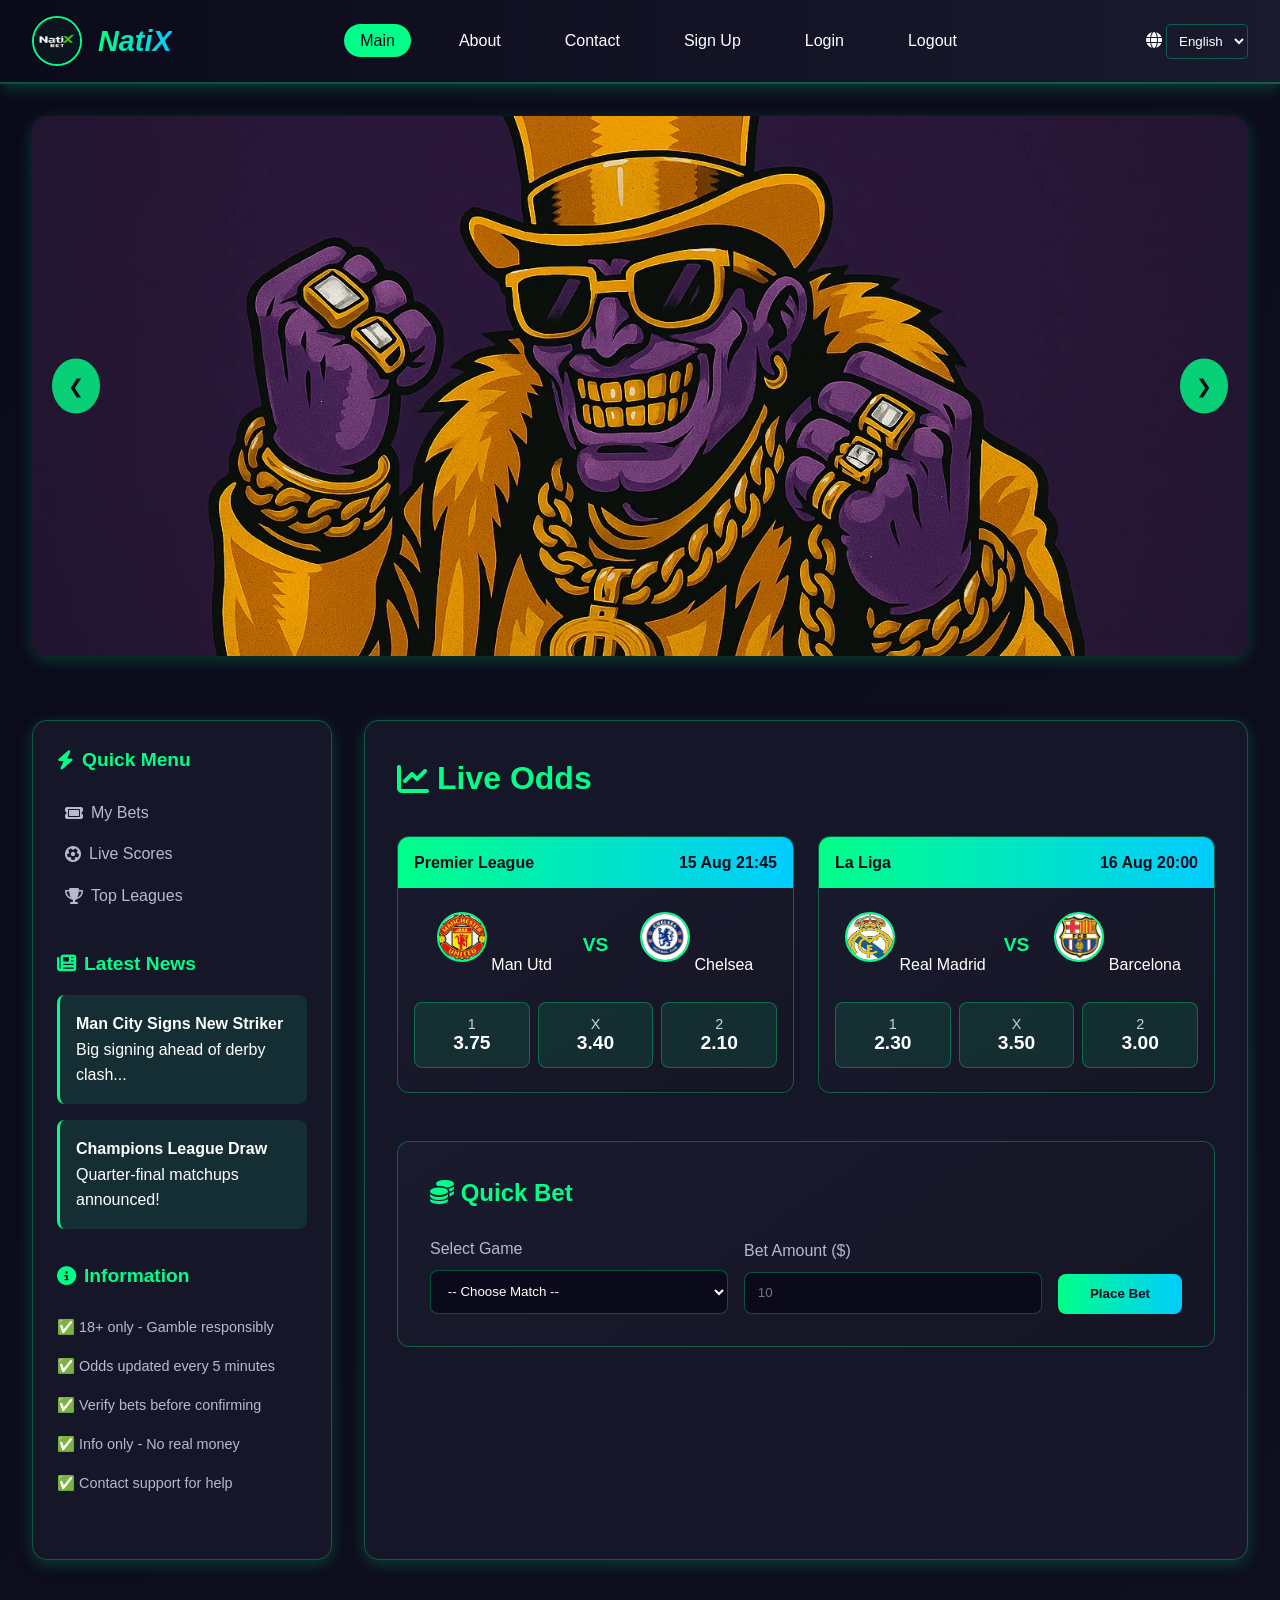
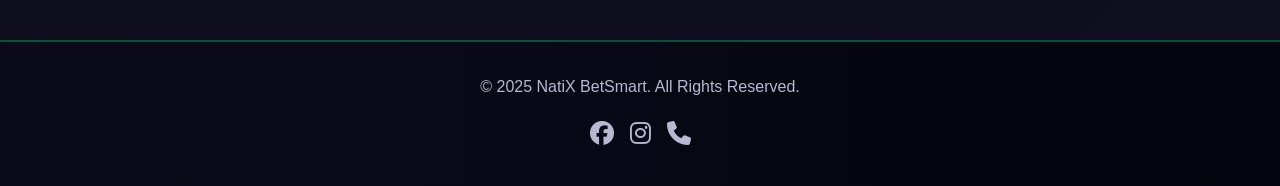
<file: index.html>
<!DOCTYPE html>
<html lang="en">
<head>
    <meta charset="UTF-8">
    <meta name="viewport" content="width=device-width, initial-scale=1.0">
    <meta name="description" content="NatiX - Professional sports betting odds and tips">
    <title>NatiX | Live Betting Odds</title>
    <link rel="stylesheet" href="./Styles/style.css">
    <link rel="stylesheet" href="https://cdnjs.cloudflare.com/ajax/libs/font-awesome/6.5.2/css/all.min.css">
</head>
<body>
    <!-- Header -->
    <header class="main-header">
        <div class="logo-context">
            <img class="logo" src="./images/logo.jpg" alt="NatiX Logo">
            <h1><i>NatiX</i></h1>
        </div>
        
        <nav class="main-nav">
            <ul>
                <li><a href="#" class="active">Main</a></li>
                <li><a href="./templates/about.html">About</a></li>
                <li><a href="./templates/contact.html">Contact</a></li>
                <li><a href="./templates/sign_up.php">Sign Up</a></li>
                <li><a href="./templates/log_in.php">Login</a></li>
                <li><a href="./php/logout.php">Logout</a></li>
            </ul>
        </nav>

        <div class="header-actions">
            <div class="language-selector">
                <i class="fas fa-globe"></i>
                <select id="language">
                    <option value="en">English</option>
                    <option value="am">አማርኛ</option>
                </select>
            </div>
        </div>
    </header>

    <!-- Hero Carousel -->
    <section class="hero-section">
        <div class="slideshow-container">
            <div class="slide active">
                <img src="./images/Betting.jewlery.jpg" alt="Betting Promotions">
            </div>
            <div class="slide">
                <img src="./images/Casino-img.jpg" alt="Casino Games">
            </div>
            <div class="slide">
                <img src="./images/Dollar-img.jpg" alt="Win Big">
            </div>
            <button class="prev" onclick="changeSlide(-1)">❮</button>
            <button class="next" onclick="changeSlide(1)">❯</button>
        </div>
    </section>

    <!-- Main Content -->
    <main class="main-content">
        <!-- Sidebar -->
        <aside class="sidebar">
            <div class="sidebar-section">
                <h2><i class="fas fa-bolt"></i> Quick Menu</h2>
                <ul>
                    <li><a href="#"><i class="fas fa-ticket"></i> My Bets</a></li>
                    <li><a href="#"><i class="fas fa-futbol"></i> Live Scores</a></li>
                    <li><a href="#"><i class="fas fa-trophy"></i> Top Leagues</a></li>
                </ul>
            </div>

            <div class="sidebar-section">
                <h2><i class="fas fa-newspaper"></i> Latest News</h2>
                <article class="news-item">
                    <h4>Man City Signs New Striker</h4>
                    <p>Big signing ahead of derby clash...</p>
                </article>
                <article class="news-item">
                    <h4>Champions League Draw</h4>
                    <p>Quarter-final matchups announced!</p>
                </article>
            </div>

            <div class="sidebar-section">
                <h2><i class="fas fa-info-circle"></i> Information</h2>
                <ul class="info-list">
                    <li>✅ 18+ only - Gamble responsibly</li>
                    <li>✅ Odds updated every 5 minutes</li>
                    <li>✅ Verify bets before confirming</li>
                    <li>✅ Info only - No real money</li>
                    <li>✅ Contact support for help</li>
                </ul>
            </div>
        </aside>

        <!-- Betting Section -->
        <section class="betting-area">
            <h1 class="section-title"><i class="fas fa-chart-line"></i> Live Odds</h1>
            
            <!-- Match Cards -->
            <div class="match-grid">
                <!-- Match Card 1 -->
                <article class="match-card">
                    <header class="match-header">
                        <span class="league">Premier League</span>
                        <span class="time">15 Aug 21:45</span>
                    </header>
                    <div class="match-teams">
                        <div class="team">
                            <img src="./images/Manutd-logo.jpg" alt="Man Utd" class="team-logo">
                            <span>Man Utd</span>
                        </div>
                        <div class="vs">VS</div>
                        <div class="team">
                            <img src="./images/Chelsea-logo.jpg" alt="Chelsea" class="team-logo">
                            <span>Chelsea</span>
                        </div>
                    </div>
                    <div class="odds-container">
                        <button class="odd-btn" data-odd="3.75">
                            <span class="odd-label">1</span>
                            <span class="odd-value">3.75</span>
                        </button>
                        <button class="odd-btn" data-odd="3.40">
                            <span class="odd-label">X</span>
                            <span class="odd-value">3.40</span>
                        </button>
                        <button class="odd-btn" data-odd="2.10">
                            <span class="odd-label">2</span>
                            <span class="odd-value">2.10</span>
                        </button>
                    </div>
                </article>

                <!-- Match Card 2 -->
                <article class="match-card">
                    <header class="match-header">
                        <span class="league">La Liga</span>
                        <span class="time">16 Aug 20:00</span>
                    </header>
                    <div class="match-teams">
                        <div class="team">
                            <img src="./images/RealMadrid-logo.jpg" alt="Real Madrid" class="team-logo">
                            <span>Real Madrid</span>
                        </div>
                        <div class="vs">VS</div>
                        <div class="team">
                            <img src="./images/Barcelona-logo.jpg" alt="Barcelona" class="team-logo">
                            <span>Barcelona</span>
                        </div>
                    </div>
                    <div class="odds-container">
                        <button class="odd-btn" data-odd="2.30">
                            <span class="odd-label">1</span>
                            <span class="odd-value">2.30</span>
                        </button>
                        <button class="odd-btn" data-odd="3.50">
                            <span class="odd-label">X</span>
                            <span class="odd-value">3.50</span>
                        </button>
                        <button class="odd-btn" data-odd="3.00">
                            <span class="odd-label">2</span>
                            <span class="odd-value">3.00</span>
                        </button>
                    </div>
                </article>
            </div>

            <!-- Quick Bet Form -->
            <section class="quick-bet">
                <h2><i class="fas fa-coins"></i> Quick Bet</h2>
                <form id="betForm" class="bet-form">
                    <div class="form-group">
                        <label for="game">Select Game</label>
                        <select id="game" name="game" required>
                            <option value="">-- Choose Match --</option>
                            <option value="manutd-chelsea">Man Utd vs Chelsea</option>
                            <option value="madrid-barca">Real Madrid vs Barcelona</option>
                        </select>
                    </div>
                    <div class="form-group">
                        <label for="amount">Bet Amount ($)</label>
                        <input type="number" id="amount" name="amount" min="1" max="1000" placeholder="10" required>
                    </div>
                    <button type="submit" class="btn-primary">Place Bet</button>
                </form>
                <div id="result"></div>
            </section>
        </section>
    </main>

    <!-- Footer -->
    <footer class="main-footer">
        <p>&copy; 2025 NatiX BetSmart. All Rights Reserved.</p>
        <div class="social-links">
            <a href="#"><i class="fab fa-facebook"></i></a>
            <a href="#"><i class="fab fa-instagram"></i></a>
            <a href="#"><i class="fas fa-phone"></i></a>
        </div>
    </footer>

    <script>
        // Carousel Script
        let slideIndex = 0;
        const slides = document.querySelectorAll('.slide');
        
        function showSlide(index) {
            slides.forEach(slide => slide.classList.remove('active'));
            slides[index].classList.add('active');
        }
        
        function changeSlide(direction) {
            slideIndex += direction;
            if (slideIndex >= slides.length) slideIndex = 0;
            if (slideIndex < 0) slideIndex = slides.length - 1;
            showSlide(slideIndex);
        }
        
        // Auto-slide
        setInterval(() => {
            changeSlide(1);
        }, 4000);

        // Bet form handler
        document.getElementById('betForm').addEventListener('submit', function(e) {
            e.preventDefault();
            const result = document.getElementById('result');
            result.innerHTML = '<div class="success-msg">Bet placed successfully! (Demo mode)</div>';
            setTimeout(() => result.innerHTML = '', 3000);
        });
    </script>
</body>
</html>
</file>
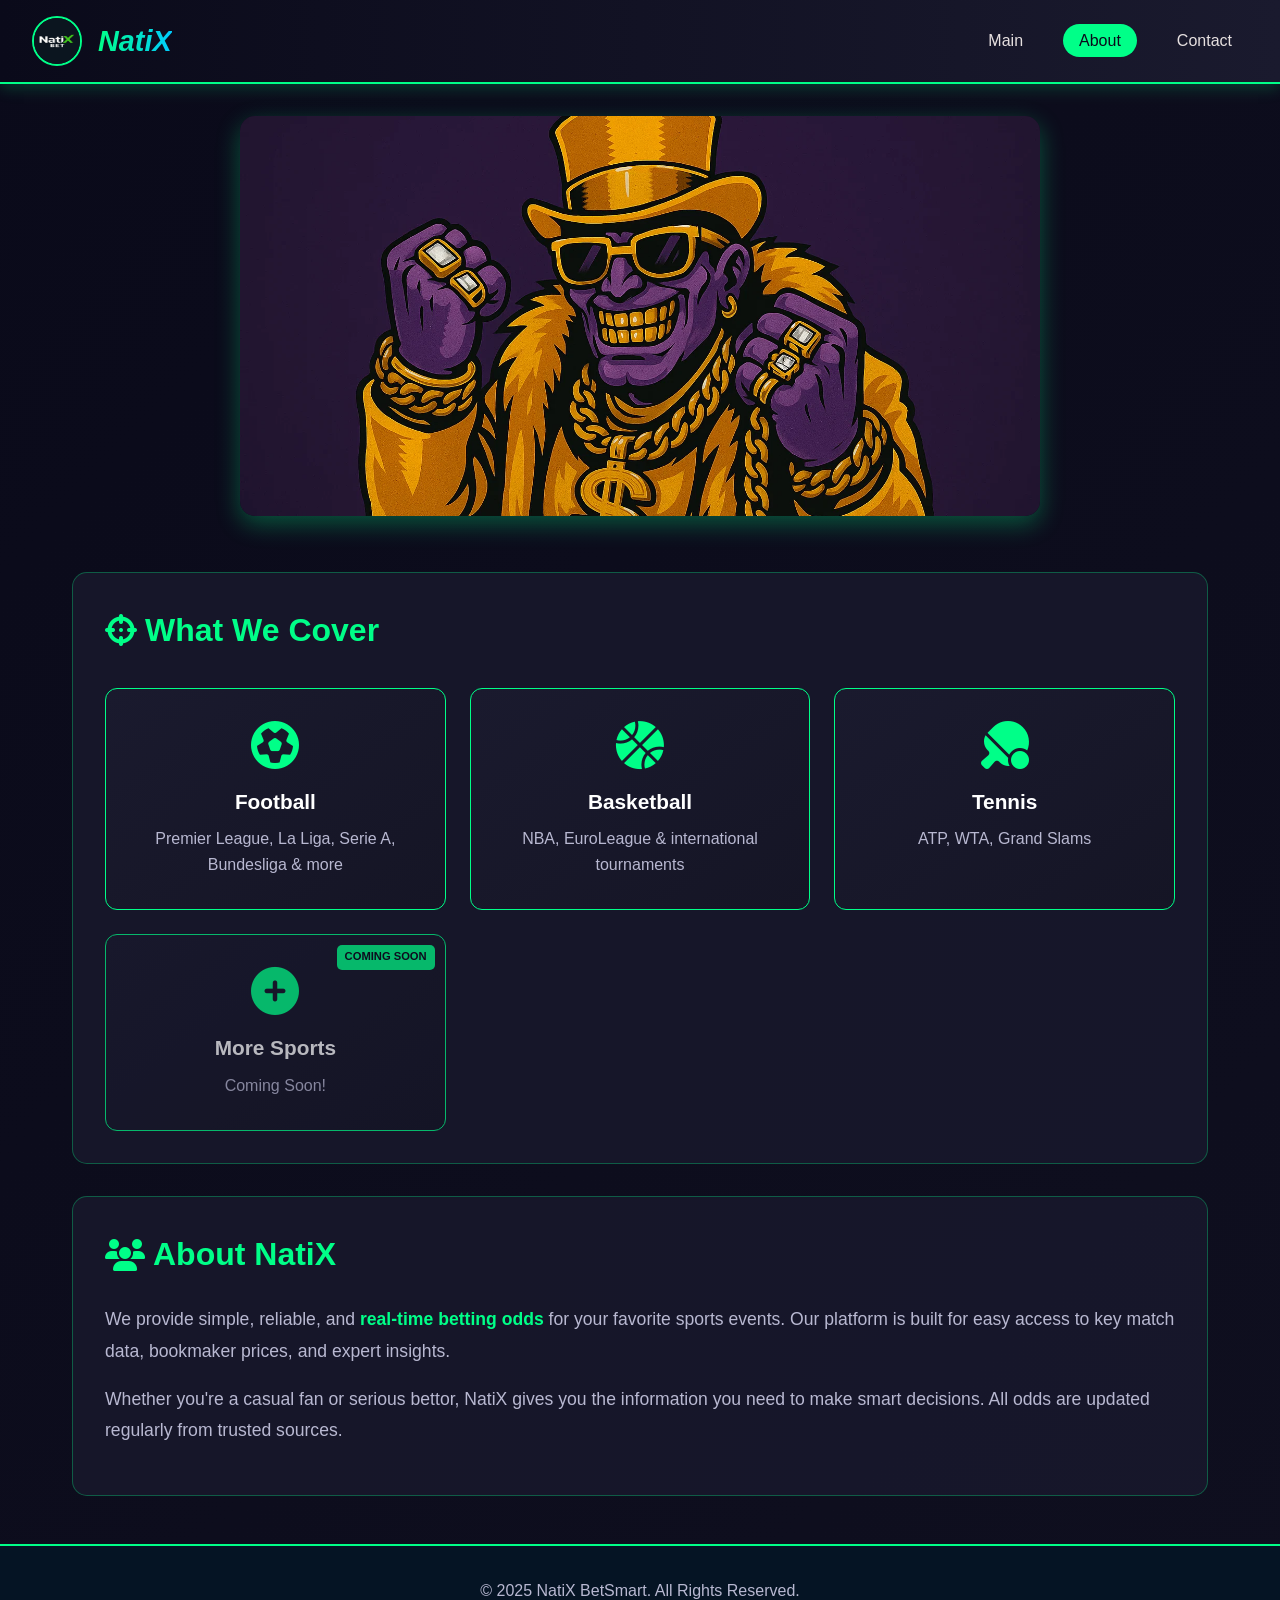
<file: templates/about.html>
<!DOCTYPE html>
<html lang="en">
<head>
    <meta charset="UTF-8">
    <meta name="viewport" content="width=device-width, initial-scale=1.0">
    <meta name="description" content="Learn about NatiX sports betting coverage">
    <title>About Us - NatiX</title>
    <link rel="stylesheet" href="../Styles/about.css">
    <link rel="stylesheet" href="https://cdnjs.cloudflare.com/ajax/libs/font-awesome/6.5.2/css/all.min.css">
</head>

<body>
    <header class="page-header">
        <div class="logo-context">
            <img class="logo" src="../images/logo.jpg" alt="NatiX logo">
            <h1><i>NatiX</i></h1>
        </div>
        <nav class="main-nav">
            <ul>
                <li><a href="../index.html">Main</a></li>
                <li><a href="#" class="active">About</a></li>
                <li><a href="./contact.html">Contact</a></li>
            </ul>
        </nav>
    </header>

    <main class="about-main">
        <!-- Hero Section -->
        <section class="hero-section">
            <img class="about-hero" src="../images/Betting.jewlery.jpg" alt="NatiX betting platform">
        </section>

        <!-- Coverage Section -->
        <section class="coverage-section">
            <h2><i class="fas fa-crosshairs"></i> What We Cover</h2>
            <div class="coverage-grid">
                <div class="coverage-item">
                    <i class="fas fa-futbol"></i>
                    <h3>Football</h3>
                    <p>Premier League, La Liga, Serie A, Bundesliga & more</p>
                </div>
                <div class="coverage-item">
                    <i class="fas fa-basketball-ball"></i>
                    <h3>Basketball</h3>
                    <p>NBA, EuroLeague & international tournaments</p>
                </div>
                <div class="coverage-item">
                    <i class="fas fa-table-tennis"></i>
                    <h3>Tennis</h3>
                    <p>ATP, WTA, Grand Slams</p>
                </div>
                <div class="coverage-item coming-soon">
                    <i class="fas fa-plus-circle"></i>
                    <h3>More Sports</h3>
                    <p>Coming Soon!</p>
                </div>
            </div>
        </section>

        <!-- About Section -->
        <section class="about-section">
            <h2><i class="fas fa-users"></i> About NatiX</h2>
            <div class="about-content">
                <p>We provide simple, reliable, and <strong>real-time betting odds</strong> for your favorite sports events. Our platform is built for easy access to key match data, bookmaker prices, and expert insights.</p>
                <p>Whether you're a casual fan or serious bettor, NatiX gives you the information you need to make smart decisions. All odds are updated regularly from trusted sources.</p>
            </div>
        </section>
    </main>

    <footer class="page-footer">
        <p>&copy; 2025 NatiX BetSmart. All Rights Reserved.</p>
    </footer>
</body>
</html>
</file>
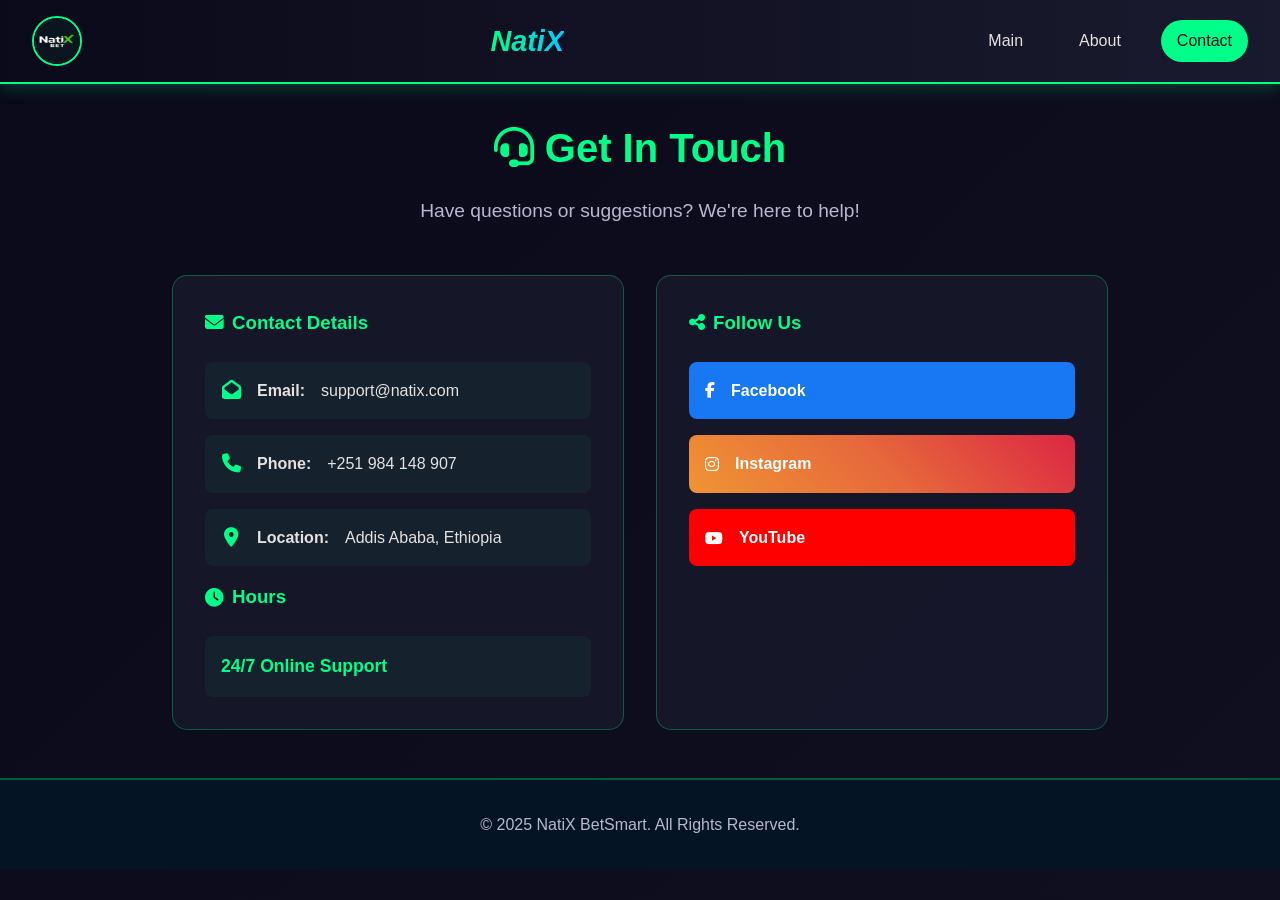
<file: templates/contact.html>
<!DOCTYPE html>
<html lang="en">
<head>
    <meta charset="UTF-8">
    <meta name="viewport" content="width=device-width, initial-scale=1.0">
    <title>Contact Us - NatiX</title>
    <link rel="stylesheet" href="../Styles/contact.css">
    <link rel="stylesheet" href="https://cdnjs.cloudflare.com/ajax/libs/font-awesome/6.5.2/css/all.min.css">
</head>
<body>
    <header class="page-header">
        <img class="logo" src="../images/logo.jpg" alt="NatiX Logo">
        <h1><i>NatiX</i></h1>
        <nav class="page-nav">
            <ul>
                <li><a href="../index.html">Main</a></li>
                <li><a href="./about.html">About</a></li>
                <li><a href="#" class="active">Contact</a></li>
            </ul>
        </nav>
    </header>

    <main class="contact-main">
        <section class="contact-intro">
            <h2><i class="fas fa-headset"></i> Get In Touch</h2>
            <p>Have questions or suggestions? We're here to help!</p>
        </section>

        <div class="contact-container">
            <section class="contact-info">
                <h3><i class="fas fa-envelope"></i> Contact Details</h3>
                <ul class="contact-list">
                    <li>
                        <i class="fas fa-envelope-open"></i>
                        <strong>Email:</strong> support@natix.com
                    </li>
                    <li>
                        <i class="fas fa-phone"></i>
                        <strong>Phone:</strong> +251 984 148 907
                    </li>
                    <li>
                        <i class="fas fa-map-marker-alt"></i>
                        <strong>Location:</strong> Addis Ababa, Ethiopia
                    </li>
                </ul>

                <h3><i class="fas fa-clock"></i> Hours</h3>
                <p class="hours">24/7 Online Support</p>
            </section>

            <section class="social-section">
                <h3><i class="fas fa-share-alt"></i> Follow Us</h3>
                <div class="social-links">
                    <a href="#" class="social-btn facebook">
                        <i class="fab fa-facebook-f"></i>
                        <span>Facebook</span>
                    </a>
                    <a href="#" class="social-btn instagram">
                        <i class="fab fa-instagram"></i>
                        <span>Instagram</span>
                    </a>
                    <a href="#" class="social-btn youtube">
                        <i class="fab fa-youtube"></i>
                        <span>YouTube</span>
                    </a>
                </div>
            </section>
        </div>
    </main>

    <footer class="page-footer">
        <p>&copy; 2025 NatiX BetSmart. All Rights Reserved.</p>
    </footer>
</body>
</html>
</file>
<file: Styles/style.css>
:root {
    --primary-bg: #0a0a1a;
    --secondary-bg: #1a1a2e;
    --card-bg: rgba(26, 26, 46, 0.8);
    --accent-color: #00ff88;
    --accent-hover: #00cc70;
    --text-primary: #ffffff;
    --text-secondary: #b8b8d1;
    --border-color: rgba(0, 255, 136, 0.3);
    --shadow: 0 4px 15px rgba(0, 255, 136, 0.2);
}

* {
    margin: 0;
    padding: 0;
    box-sizing: border-box;
}

body {
    font-family: 'Segoe UI', Tahoma, Geneva, Verdana, sans-serif;
    background: linear-gradient(135deg, var(--primary-bg), #0f0f1f);
    color: var(--text-primary);
    line-height: 1.6;
    min-height: 100vh;
}

/* Header */
.main-header {
    background: linear-gradient(to right, #0a0a1a, #1a1a2e);
    padding: 1rem 2rem;
    display: flex;
    justify-content: space-between;
    align-items: center;
    box-shadow: var(--shadow);
    border-bottom: 2px solid var(--border-color);
}

.logo-context {
    display: flex;
    align-items: center;
    gap: 1rem;
}

.logo {
    width: 50px;
    height: 50px;
    border-radius: 50%;
    border: 2px solid var(--accent-color);
}

.main-header h1 {
    font-size: 1.8rem;
    background: linear-gradient(to right, var(--accent-color), #00ccff);
    -webkit-background-clip: text;
    background-clip: text;
    color: transparent;
}

.main-nav ul {
    display: flex;
    list-style: none;
    gap: 2rem;
}

.main-nav a {
    color: var(--text-primary);
    text-decoration: none;
    padding: 0.5rem 1rem;
    border-radius: 25px;
    transition: all 0.3s ease;
    position: relative;
}

.main-nav a:hover, .main-nav a.active {
    background: var(--accent-color);
    color: var(--primary-bg);
    transform: translateY(-2px);
}

.header-actions {
    display: flex;
    align-items: center;
    gap: 1rem;
}

.language-selector select {
    background: var(--card-bg);
    color: var(--text-primary);
    border: 1px solid var(--border-color);
    padding: 0.5rem;
    border-radius: 5px;
}

/* Hero Carousel */
.hero-section {
    padding: 2rem;
    max-width: 1400px;
    margin: 0 auto;
}

.slideshow-container {
    position: relative;
    width: 100%;
    height: 60vh;
    border-radius: 15px;
    overflow: hidden;
    box-shadow: var(--shadow);
}

.slide {
    display: none;
    width: 100%;
    height: 100%;
}

.slide.active {
    display: block;
}

.slide img {
    width: 100%;
    height: 100%;
    object-fit: cover;
    transition: transform 0.5s ease;
}

.slide:hover img {
    transform: scale(1.05);
}

.prev, .next {
    position: absolute;
    top: 50%;
    transform: translateY(-50%);
    background: rgba(0, 255, 136, 0.8);
    color: var(--primary-bg);
    border: none;
    padding: 1rem;
    border-radius: 50%;
    cursor: pointer;
    font-size: 1.2rem;
    transition: all 0.3s ease;
    z-index: 10;
}

.prev:hover, .next:hover {
    background: var(--accent-color);
    transform: translateY(-50%) scale(1.1);
}

.prev { left: 20px; }
.next { right: 20px; }

/* Main Content Layout */
.main-content {
    display: grid;
    grid-template-columns: 300px 1fr;
    gap: 2rem;
    padding: 2rem;
    max-width: 1400px;
    margin: 0 auto;
}

/* Sidebar */
.sidebar {
    background: var(--card-bg);
    border-radius: 15px;
    padding: 1.5rem;
    height: fit-content;
    border: 1px solid var(--border-color);
    box-shadow: var(--shadow);
}

.sidebar-section {
    margin-bottom: 2rem;
}

.sidebar-section h2 {
    color: var(--accent-color);
    margin-bottom: 1rem;
    font-size: 1.2rem;
    display: flex;
    align-items: center;
    gap: 0.5rem;
}

.sidebar-section ul {
    list-style: none;
}

.sidebar-section a {
    color: var(--text-secondary);
    text-decoration: none;
    display: flex;
    align-items: center;
    gap: 0.5rem;
    padding: 0.5rem;
    border-radius: 5px;
    transition: all 0.3s ease;
}

.sidebar-section a:hover {
    background: var(--accent-color);
    color: var(--primary-bg);
    transform: translateX(5px);
}

.news-item {
    background: rgba(0, 255, 136, 0.1);
    padding: 1rem;
    border-radius: 8px;
    margin-bottom: 1rem;
    border-left: 3px solid var(--accent-color);
}

.info-list li {
    padding: 0.5rem 0;
    font-size: 0.9rem;
    color: var(--text-secondary);
}

/* Betting Area */
.betting-area {
    background: var(--card-bg);
    border-radius: 15px;
    padding: 2rem;
    border: 1px solid var(--border-color);
    box-shadow: var(--shadow);
}

.section-title {
    color: var(--accent-color);
    font-size: 2rem;
    margin-bottom: 2rem;
    display: flex;
    align-items: center;
    gap: 0.5rem;
}

/* Match Grid */
.match-grid {
    display: grid;
    grid-template-columns: repeat(auto-fit, minmax(350px, 1fr));
    gap: 1.5rem;
    margin-bottom: 3rem;
}

.match-card {
    background: linear-gradient(145deg, #1a1a2e, #151525);
    border-radius: 12px;
    overflow: hidden;
    border: 1px solid var(--border-color);
    transition: all 0.3s ease;
}

.match-card:hover {
    transform: translateY(-5px);
    box-shadow: 0 8px 25px rgba(0, 255, 136, 0.3);
}

.match-header {
    background: linear-gradient(to right, var(--accent-color), #00ccff);
    color: var(--primary-bg);
    padding: 0.8rem 1rem;
    display: flex;
    justify-content: space-between;
    font-weight: bold;
}

.match-teams {
    display: flex;
    justify-content: space-around;
    align-items: center;
    padding: 1.5rem;
}

.team {
    text-align: center;
    flex: 1;
}

.team-logo {
    width: 50px;
    height: 50px;
    border-radius: 50%;
    border: 2px solid var(--accent-color);
    margin-bottom: 0.5rem;
}

.vs {
    font-size: 1.2rem;
    font-weight: bold;
    color: var(--accent-color);
    padding: 0 1rem;
}

.odds-container {
    display: grid;
    grid-template-columns: repeat(3, 1fr);
    gap: 0.5rem;
    padding: 0 1rem 1.5rem;
}

.odd-btn {
    background: rgba(0, 255, 136, 0.1);
    border: 1px solid var(--border-color);
    color: var(--text-primary);
    padding: 0.8rem;
    border-radius: 8px;
    cursor: pointer;
    transition: all 0.3s ease;
    display: flex;
    flex-direction: column;
    align-items: center;
}

.odd-btn:hover {
    background: var(--accent-color);
    color: var(--primary-bg);
    transform: scale(1.05);
}

.odd-label {
    font-size: 0.9rem;
    opacity: 0.8;
}

.odd-value {
    font-size: 1.2rem;
    font-weight: bold;
}

/* Quick Bet Form */
.quick-bet {
    background: linear-gradient(145deg, #1a1a2e, #151525);
    border-radius: 12px;
    padding: 2rem;
    border: 1px solid var(--border-color);
}

.quick-bet h2 {
    color: var(--accent-color);
    margin-bottom: 1.5rem;
}

.bet-form {
    display: grid;
    grid-template-columns: 1fr 1fr auto;
    gap: 1rem;
    align-items: end;
}

.form-group label {
    display: block;
    margin-bottom: 0.5rem;
    color: var(--text-secondary);
}

.form-group select,
.form-group input {
    width: 100%;
    padding: 0.8rem;
    background: var(--primary-bg);
    color: var(--text-primary);
    border: 1px solid var(--border-color);
    border-radius: 8px;
    transition: all 0.3s ease;
}

.form-group select:focus,
.form-group input:focus {
    outline: none;
    border-color: var(--accent-color);
    box-shadow: 0 0 0 2px rgba(0, 255, 136, 0.2);
}

.btn-primary {
    background: linear-gradient(to right, var(--accent-color), #00ccff);
    color: var(--primary-bg);
    border: none;
    padding: 0.8rem 2rem;
    border-radius: 8px;
    font-weight: bold;
    cursor: pointer;
    transition: all 0.3s ease;
    display: flex;
    align-items: center;
    gap: 0.5rem;
}

.btn-primary:hover {
    transform: translateY(-2px);
    box-shadow: 0 4px 15px var(--accent-color);
}

/* Success Message */
.success-msg {
    background: rgba(0, 255, 136, 0.2);
    color: var(--accent-color);
    padding: 1rem;
    border-radius: 8px;
    margin-top: 1rem;
    border-left: 3px solid var(--accent-color);
}

/* Footer */
.main-footer {
    background: linear-gradient(to right, #0a0a1a, #050510);
    padding: 2rem;
    text-align: center;
    border-top: 2px solid var(--border-color);
    margin-top: 3rem;
}

.main-footer p {
    color: var(--text-secondary);
}

.social-links {
    margin-top: 1rem;
    display: flex;
    justify-content: center;
    gap: 1rem;
}

.social-links a {
    color: var(--text-secondary);
    font-size: 1.5rem;
    transition: all 0.3s ease;
}

.social-links a:hover {
    color: var(--accent-color);
    transform: scale(1.2);
}

/* User Info Display */
.user-info {
    display: flex;
    align-items: center;
    gap: 0.5rem;
    color: var(--accent-color);
    font-size: 0.9rem;
    padding: 0.5rem 1rem;
    background: rgba(0, 255, 136, 0.1);
    border-radius: 25px;
    white-space: nowrap;
}

.user-info i {
    font-size: 1.2rem;
}

/* Mobile Menu Toggle Button */
.mobile-menu-toggle {
    display: none;
    background: none;
    border: none;
    color: var(--accent-color);
    font-size: 1.5rem;
    cursor: pointer;
    padding: 0.5rem;
}

/* Bet Slip */
.bet-slip, .bet-slip-overlay {
    position: fixed;
    top: 0;
    right: -350px;
    width: 350px;
    height: 100vh;
    background: var(--card-bg);
    border-left: 2px solid var(--accent-color);
    padding: 1.5rem;
    overflow-y: auto;
    transition: right 0.3s ease;
    z-index: 1000;
}

.bet-slip-overlay {
    right: 0;
    width: 100%;
    background: rgba(0,0,0,0.7);
    z-index: 999;
    display: none;
}

.bet-slip.active { right: 0; }
.bet-slip-overlay.active { display: block; }

.bet-slip-header {
    display: flex;
    justify-content: space-between;
    align-items: center;
    margin-bottom: 1.5rem;
    padding-bottom: 1rem;
    border-bottom: 1px solid var(--border-color);
}

.bet-slip-header h3 { color: var(--accent-color); }

.close-slip {
    background: none;
    border: none;
    color: var(--text-secondary);
    font-size: 1.5rem;
    cursor: pointer;
}

.bet-selection {
    background: rgba(0, 255, 136, 0.1);
    border: 1px solid var(--border-color);
    border-radius: 8px;
    padding: 1rem;
    margin-bottom: 0.8rem;
}

.remove-selection {
    background: none;
    border: none;
    color: #ff4757;
    cursor: pointer;
    font-size: 1.2rem;
}

.bet-selection-odd { color: var(--accent-color); font-weight: bold; }

.place-bets-btn {
    width: 100%;
    padding: 1rem;
    background: linear-gradient(to right, var(--accent-color), #00ccff);
    color: var(--primary-bg);
    border: none;
    border-radius: 8px;
    font-weight: bold;
    cursor: pointer;
}

.place-bets-btn:disabled { opacity: 0.5; cursor: not-allowed; }

/* Mobile */
@media (max-width: 768px) {
    .bet-slip { width: 100%; right: -100%; }
}

/* Mobile Navigation Styles */
@media (max-width: 768px) {
    .mobile-menu-toggle {
        display: block;
        position: absolute;
        right: 1rem;
        top: 1rem;
    }
    
    .main-header {
        position: relative;
        flex-wrap: wrap;
        padding: 1rem;
    }
    
    .main-nav {
        display: none;
        width: 100%;
        margin-top: 1rem;
        order: 3;
    }
    
    .main-nav.active {
        display: block;
    }
    
    .main-nav ul {
        flex-direction: column;
        gap: 0.5rem;
        width: 100%;
    }
    
    .main-nav li {
        width: 100%;
    }
    
    .main-nav a {
        display: block;
        width: 100%;
        text-align: center;
        padding: 0.8rem;
        background: rgba(0, 255, 136, 0.1);
        border: 1px solid var(--border-color);
    }
    
    .main-nav a:hover {
        background: var(--accent-color);
        color: var(--primary-bg);
    }
    
    .header-actions {
        order: 2;
        margin-left: auto;
        margin-right: 3rem;
    }
    
    .user-info {
        font-size: 0.8rem;
        padding: 0.4rem 0.8rem;
    }
}

/* Responsive adjustments */
@media (max-width: 768px) {
    .user-info {
        font-size: 0.8rem;
        padding: 0.4rem 0.8rem;
    }
    
    .main-header {
        flex-direction: column;
        gap: 1rem;
    }
}


/* Responsive Design */
@media (max-width: 768px) {
    .main-header {
        flex-direction: column;
        gap: 1rem;
        padding: 1rem;
    }
    
    .main-nav ul {
        flex-wrap: wrap;
        justify-content: center;
        gap: 1rem;
    }
    
    .slideshow-container {
        height: 40vh;
    }
    
    .main-content {
        grid-template-columns: 1fr;
    }
    
    .sidebar {
        order: 2;
    }
    
    .match-grid {
        grid-template-columns: 1fr;
    }
    
    .bet-form {
        grid-template-columns: 1fr;
    }
    
    .prev, .next {
        padding: 0.6rem;
        font-size: 1rem;
    }
}
</file>
<file: Styles/about.css>
:root {
    --accent-color: #00ff88;
    --primary-bg: #0a0a1a;
    --card-bg: rgba(26, 26, 46, 0.8);
    --text-primary: #e6e0e0;
    --text-secondary: #b8b8d1;
}

* {
    margin: 0;
    padding: 0;
    box-sizing: border-box;
}

body {
    font-family: 'Segoe UI', Tahoma, Geneva, Verdana, sans-serif;
    background: linear-gradient(135deg, var(--primary-bg), #0f0f1f);
    color: var(--text-primary);
    line-height: 1.6;
}

/* Header */
.page-header {
    background: linear-gradient(to right, #0a0a1a, #1a1a2e);
    padding: 1rem 2rem;
    display: flex;
    justify-content: space-between;
    align-items: center;
    box-shadow: 0 4px 15px rgba(0, 255, 136, 0.2);
    border-bottom: 2px solid var(--accent-color);
    flex-wrap: wrap;
    gap: 1rem;
}

.logo-context {
    display: flex;
    align-items: center;
    gap: 1rem;
}

.logo {
    width: 50px;
    height: 50px;
    border-radius: 50%;
    border: 2px solid var(--accent-color);
}

.page-header h1 {
    font-size: 1.8rem;
    background: linear-gradient(to right, var(--accent-color), #00ccff);
    -webkit-background-clip: text;
    background-clip: text;
    color: transparent;
}

.main-nav ul {
    display: flex;
    list-style: none;
    gap: 1.5rem;
}

.main-nav a {
    color: var(--text-primary);
    text-decoration: none;
    padding: 0.5rem 1rem;
    border-radius: 25px;
    transition: all 0.3s ease;
    font-weight: 500;
}

.main-nav a:hover, .main-nav a.active {
    background: var(--accent-color);
    color: var(--primary-bg);
    transform: translateY(-2px);
}

/* Main Content */
.about-main {
    max-width: 1200px;
    margin: 2rem auto;
    padding: 0 2rem;
}

/* Hero Section */
.hero-section {
    text-align: center;
    margin-bottom: 3rem;
}

.about-hero {
    width: 100%;
    max-width: 800px;
    height: 400px;
    object-fit: cover;
    border-radius: 15px;
    box-shadow: 0 8px 25px rgba(0, 255, 136, 0.3);
    transition: transform 0.3s ease;
}

.about-hero:hover {
    transform: scale(1.02);
}

/* Coverage Section */
.coverage-section {
    background: var(--card-bg);
    border-radius: 15px;
    padding: 2rem;
    margin-bottom: 2rem;
    border: 1px solid rgba(0, 255, 136, 0.3);
}

.coverage-section h2 {
    color: var(--accent-color);
    font-size: 2rem;
    margin-bottom: 1.5rem;
    display: flex;
    align-items: center;
    gap: 0.5rem;
}

.coverage-grid {
    display: grid;
    grid-template-columns: repeat(auto-fit, minmax(250px, 1fr));
    gap: 1.5rem;
    margin-top: 2rem;
}

.coverage-item {
    background: linear-gradient(145deg, #1a1a2e, #151525);
    padding: 2rem;
    border-radius: 12px;
    text-align: center;
    border: 1px solid var(--accent-color);
    transition: all 0.3s ease;
}

.coverage-item:hover {
    transform: translateY(-5px);
    box-shadow: 0 8px 25px rgba(0, 255, 136, 0.3);
}

.coverage-item i {
    font-size: 3rem;
    color: var(--accent-color);
    margin-bottom: 1rem;
}

.coverage-item h3 {
    color: #fff;
    margin-bottom: 0.5rem;
    font-size: 1.3rem;
}

.coverage-item p {
    color: var(--text-secondary);
}

.coming-soon {
    opacity: 0.7;
    position: relative;
}

.coming-soon::after {
    content: "COMING SOON";
    position: absolute;
    top: 10px;
    right: 10px;
    background: var(--accent-color);
    color: var(--primary-bg);
    padding: 0.2rem 0.5rem;
    border-radius: 5px;
    font-size: 0.7rem;
    font-weight: bold;
}

/* About Section */
.about-section {
    background: var(--card-bg);
    border-radius: 15px;
    padding: 2rem;
    border: 1px solid rgba(0, 255, 136, 0.3);
}

.about-section h2 {
    color: var(--accent-color);
    font-size: 2rem;
    margin-bottom: 1.5rem;
    display: flex;
    align-items: center;
    gap: 0.5rem;
}

.about-content {
    font-size: 1.1rem;
    line-height: 1.8;
    color: var(--text-secondary);
}

.about-content p {
    margin-bottom: 1rem;
}

.about-content strong {
    color: var(--accent-color);
}

/* Footer */
.page-footer {
    background: #051424;
    padding: 2rem;
    text-align: center;
    margin-top: 3rem;
    border-top: 2px solid var(--accent-color);
}

.page-footer p {
    color: var(--text-secondary);
}

/* Responsive Design */
@media (max-width: 768px) {
    .page-header {
        flex-direction: column;
        text-align: center;
        padding: 1rem;
    }
    
    .main-nav ul {
        flex-wrap: wrap;
        justify-content: center;
        gap: 1rem;
    }
    
    .about-hero {
        height: 250px;
    }
    
    .coverage-section, .about-section {
        padding: 1.5rem;
    }
    
    .coverage-grid {
        grid-template-columns: 1fr;
    }
}

@media (max-width: 480px) {
    .page-header h1 {
        font-size: 1.5rem;
    }
    
    .coverage-item {
        padding: 1.5rem;
    }
}
</file>
<file: Styles/contact.css>
:root {
    --accent-color: #00ff88;
    --primary-bg: #0a0a1a;
    --card-bg: rgba(26, 26, 46, 0.8);
    --text-primary: #e6e0e0;
    --text-secondary: #b8b8d1;
    --border-color: rgba(0, 255, 136, 0.3);
}

* {
    margin: 0;
    padding: 0;
    box-sizing: border-box;
}

body {
    font-family: 'Segoe UI', Tahoma, Geneva, Verdana, sans-serif;
    background: linear-gradient(135deg, var(--primary-bg), #0f0f1f);
    color: var(--text-primary);
    line-height: 1.6;
    min-height: 100vh;
}

.page-header {
    background: linear-gradient(to right, #0a0a1a, #1a1a2e);
    padding: 1rem 2rem;
    display: flex;
    justify-content: space-between;
    align-items: center;
    box-shadow: 0 4px 15px rgba(0, 255, 136, 0.2);
    border-bottom: 2px solid var(--accent-color);
    position: relative;
}

.header-left {
    display: flex;
    align-items: center;
    gap: 1rem;
}

.logo {
    width: 50px;
    height: 50px;
    border-radius: 50%;
    border: 2px solid var(--accent-color);
}

.page-header h1 {
    font-size: 1.8rem;
    background: linear-gradient(to right, var(--accent-color), #00ccff);
    -webkit-background-clip: text;
    background-clip: text;
    color: transparent;
}

.page-nav ul {
    display: flex;
    list-style: none;
    gap: 1.5rem;
    align-items: center;
}

.page-nav a {
    color: var(--text-primary);
    text-decoration: none;
    padding: 0.5rem 1rem;
    border-radius: 25px;
    transition: all 0.3s ease;
    display: flex;
    align-items: center;
    gap: 0.5rem;
}

.page-nav a:hover, .page-nav a.active {
    background: var(--accent-color);
    color: var(--primary-bg);
}

.header-actions {
    display: flex;
    align-items: center;
    gap: 1rem;
}

.user-info {
    display: flex;
    align-items: center;
    gap: 0.5rem;
    color: var(--accent-color);
    font-size: 0.9rem;
    padding: 0.5rem 1rem;
    background: rgba(0, 255, 136, 0.1);
    border-radius: 25px;
    white-space: nowrap;
}

/* Mobile Menu Toggle Button */
.mobile-menu-toggle {
    display: none;
    background: none;
    border: none;
    color: var(--accent-color);
    font-size: 1.5rem;
    cursor: pointer;
    padding: 0.5rem;
}

.contact-main {
    max-width: 1000px;
    margin: 2rem auto;
    padding: 0 2rem;
}

.contact-intro {
    text-align: center;
    margin-bottom: 3rem;
}

.contact-intro h2 {
    color: var(--accent-color);
    font-size: 2.5rem;
    margin-bottom: 1rem;
}

.contact-intro p {
    color: var(--text-secondary);
    font-size: 1.2rem;
}

.contact-container {
    display: grid;
    grid-template-columns: 1fr 1fr;
    gap: 2rem;
}

.contact-info, .social-section {
    background: var(--card-bg);
    border-radius: 15px;
    padding: 2rem;
    border: 1px solid var(--border-color);
}

.contact-info h3, .social-section h3 {
    color: var(--accent-color);
    margin-bottom: 1.5rem;
    display: flex;
    align-items: center;
    gap: 0.5rem;
}

.contact-list {
    list-style: none;
}

.contact-list li {
    padding: 1rem;
    margin-bottom: 1rem;
    background: rgba(0, 255, 136, 0.05);
    border-radius: 8px;
    display: flex;
    align-items: center;
    gap: 1rem;
    transition: all 0.3s ease;
}

.contact-list li:hover {
    background: rgba(0, 255, 136, 0.1);
    transform: translateX(5px);
}

.contact-list i {
    color: var(--accent-color);
    font-size: 1.2rem;
    min-width: 20px;
    text-align: center;
}

.contact-list a {
    color: var(--text-primary);
    text-decoration: none;
}

.contact-list a:hover {
    text-decoration: underline;
}

.hours {
    color: var(--accent-color);
    font-weight: bold;
    font-size: 1.1rem;
    padding: 1rem;
    background: rgba(0, 255, 136, 0.05);
    border-radius: 8px;
}

.social-links {
    display: flex;
    flex-direction: column;
    gap: 1rem;
}

.social-btn {
    display: flex;
    align-items: center;
    gap: 1rem;
    padding: 1rem;
    border-radius: 8px;
    text-decoration: none;
    color: #fff;
    transition: all 0.3s ease;
    font-weight: bold;
}

.social-btn.facebook {
    background: #1877f2;
}

.social-btn.instagram {
    background: linear-gradient(45deg, #f09433, #e6683c, #dc2743);
}

.social-btn.youtube {
    background: #ff0000;
}

.social-btn:hover {
    transform: translateX(10px);
    box-shadow: 0 4px 15px rgba(0, 0, 0, 0.3);
}

.page-footer {
    background: #051424;
    color: var(--text-secondary);
    padding: 2rem;
    text-align: center;
    margin-top: 3rem;
    border-top: 2px solid var(--border-color);
}

@media (max-width: 768px) {
    .page-header {
        flex-wrap: wrap;
        padding: 1rem;
        position: relative;
    }
    
    .mobile-menu-toggle {
        display: block;
        position: absolute;
        right: 1rem;
        top: 1rem;
    }

    .page-nav {
        display: none !important;
        width: 100%;
        margin-top: 1rem;
        order: 3;
        background: rgba(10, 10, 26, 0.95);
        backdrop-filter: blur(10px);
        border-radius: 10px;
        padding: 1rem;
        border: 1px solid var(--border-color);
        position: relative;
        z-index: 1000;
    }
    
    .page-nav.active {
        display: block !important;
    }
    
    .page-nav ul {
        flex-direction: column;
        gap: 0.5rem;
        width: 100%;
    }
    
    .page-nav li {
        width: 100%;
        list-style: none;
    }
    
    .page-nav a {
        display: block;
        width: 100%;
        text-align: center;
        padding: 0.8rem;
        background: rgba(0, 255, 136, 0.1);
        border: 1px solid var(--border-color);
        border-radius: 5px;
        margin: 0.25rem 0;
    }
    
    .page-nav a:hover {
        background: var(--accent-color);
        color: var(--primary-bg);
    }
    
    .header-actions {
        order: 2;
        margin-left: auto;
        margin-right: 3.5rem;
    }
    
    .contact-container {
        grid-template-columns: 1fr;
        gap: 1.5rem;
    }
    
    .contact-intro h2 {
        font-size: 2rem;
    }
    
    .contact-info, .social-section {
        padding: 1.5rem;
    }
}

@media (max-width: 480px) {
    .page-header h1 {
        font-size: 1.5rem;
    }
    
    .contact-list li {
        flex-direction: column;
        text-align: center;
    }
    
    .contact-list i {
        margin-bottom: 0.5rem;
    }
    
    .social-btn {
        justify-content: center;
    }
}
</file>
